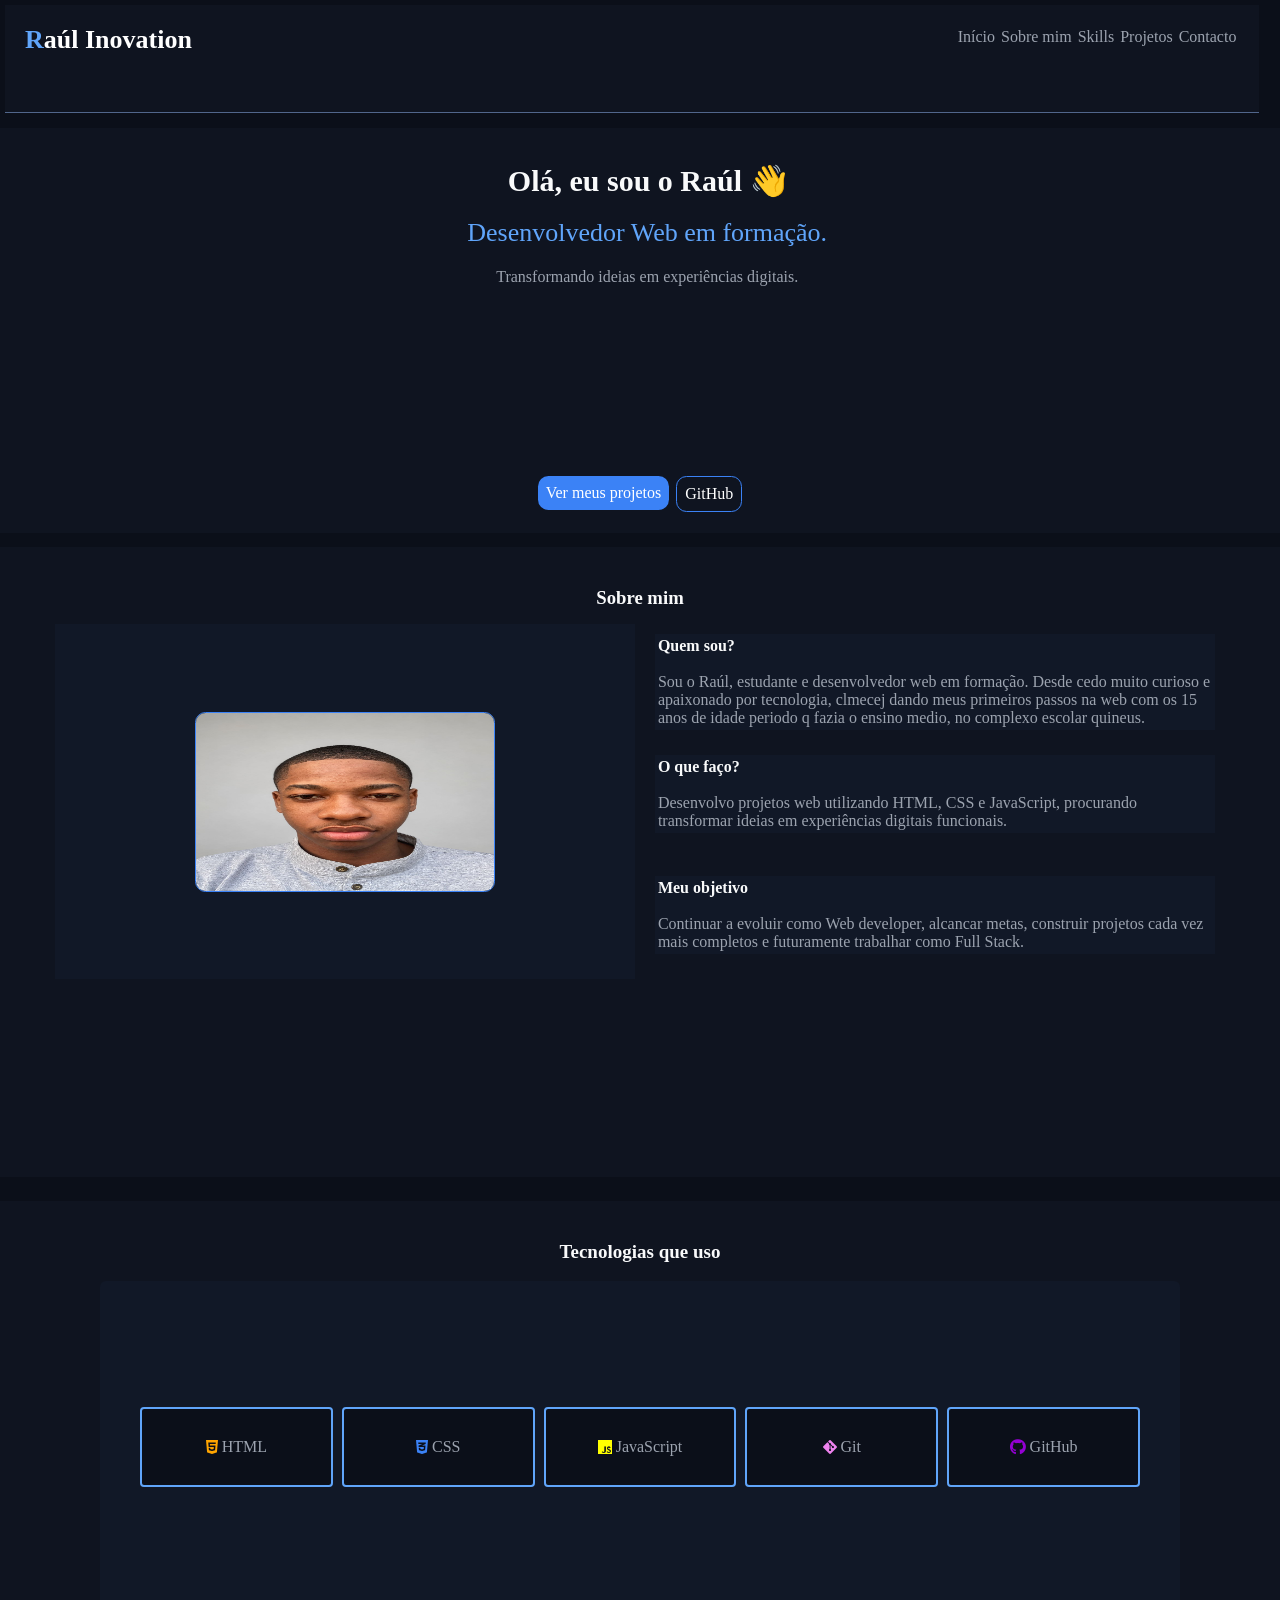
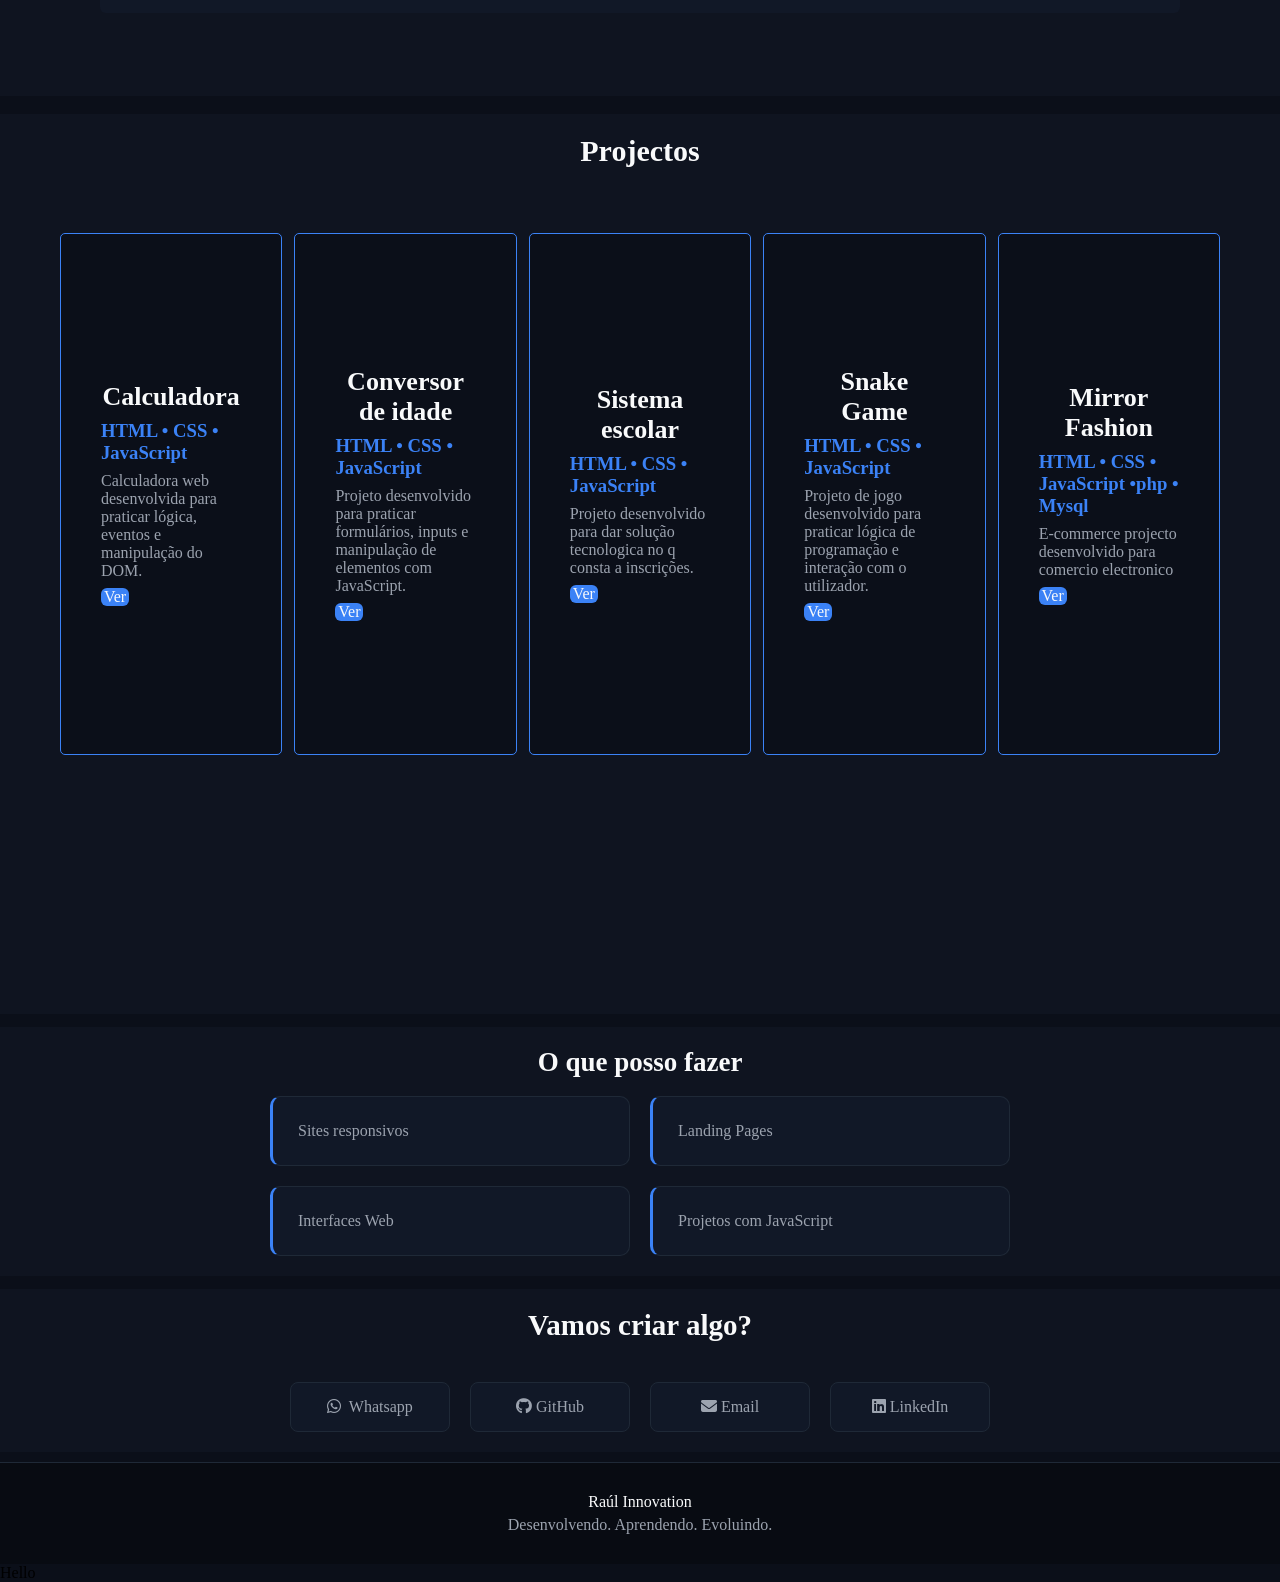
<file: Portofolio/index.html>
<!--DOCTYPE html-->
<html>
  <head>
    <meta charset="UTF-8">
    <meta name="viewport" content="width=device-width, initial-scale=1.0">
    <title>Raúl Innovation | Desenvolvedor Web</title>
    <link rel="stylesheet" href="ferramentas/style/reset.css">
    <link rel="stylesheet" href="ferramentas/style/style.css">
    <link rel="stylesheet" href="https://cdnjs.cloudflare.com/ajax/libs/font-awesome/6.7.2/css/all.min.css">
</head>

<body>
  <header>
   <h2>Raúl Inovation</h2>
    <nav>
     <ul>
      <li><a href="#inicio">Início</a></li>
      <li><a href="#sobre">Sobre mim</a></li>
      <li><a href="#skills">Skills</a></li>
      <li><a href="#projectos">Projetos</a></li>
      <li><a href="#contacto">Contacto</a></li>
    </ul>
   </nav>
</header>

<section class="introduction" id="inicio">
  <section class="descricao">
    <h1>Olá, eu sou o Raúl 👋</h1>
    <p class="desenvolver">Desenvolvedor Web em formação.</p>
    <p class="verificar">Transformando ideias em experiências digitais.</p>
  </section>

 <section class="coordenada">
  <div class="div1">
    <a href="#projectos">Ver meus projetos</a>
  </div>
    
  <div class="div2">
    <a href="#">GitHub</a>
  </div>
 </section>
</section>

<section class="hero" id="sobre">
  <h3>Sobre mim</h3>
  <section class="container_sobre">
   <figure>
    <img src="img/image.png" width="300px" height="180pxpx" alt="Foto de Raúl"> 
   </figure>

<section class="descricoes">

<p>
 <strong>Quem sou?</strong>
<br><br>
Sou o Raúl, estudante e desenvolvedor web em formação.
Desde cedo muito curioso e apaixonado por tecnologia, clmecej dando meus primeiros passos na web com os 15 anos de idade periodo q fazia o ensino medio, no complexo escolar quineus.
</p><br>

<p>
 <strong>O que faço?</strong>
<br><br>
Desenvolvo projetos web utilizando HTML, CSS e JavaScript,
procurando transformar ideias em experiências digitais
funcionais.
</p><br><br>

<p>
<strong>Meu objetivo</strong>
<br><br>
Continuar a evoluir como Web developer, alcancar metas, construir projetos
cada vez mais completos e futuramente trabalhar como Full Stack.
</p><br><br>

</section>
</section>
</section>

<section class="tecnologias" id="skills">
  <h3>Tecnologias que uso</h3><br>
  <section>
    <a href="https://developer.mozilla.org/pt-BR/docs/Learn_web_development/Core/Structuring_content" target="_blank"> <i class="fa-brands fa-html5" style="color:orange;"></i>&nbsp;
    <p >HTML</p>
    </a>
    <a href="https://developer.mozilla.org/pt-BR/docs/Learn_web_development/Core/Styling_basics" target="_blank"><i class="fa-brands fa-css3-alt" style="color:var(--primary);"></i>&nbsp;
    <p>CSS</p>
    </a>
    <a href="https://developer.mozilla.org/pt-BR/docs/Learn_web_development/Core/Scripting" target="_blank" >
      <i class="fa-brands fa-js"style="color:yellow;"></i>&nbsp;
      <p>JavaScript</p></a>
    <a><i class="fa-brands fa-git-alt" style="color:violet;"></i>&nbsp;
      <p>Git</p></a>
    <a><i class="fa-brands fa-github" style="color:darkviolet;"></i>&nbsp;
      <p>GitHub</p></a>
  </section>
</section><br>

<section class="projectos" id="projectos">
  <h1 class="tocar">Projectos</h1><br>
  <section>
    <section class="project">
     <h2>Calculadora</h2>
     <h3>HTML • CSS • JavaScript</h3>
     <p>Calculadora web desenvolvida para praticar lógica, eventos e manipulação do DOM.</p>
     <a href="projectos/calculadora.html">Ver</a>
  </section>

  <section class="project">
    <h2>Conversor de idade</h2>
    <h3>HTML • CSS • JavaScript</h3>
    <p>Projeto desenvolvido para praticar formulários, inputs e manipulação de elementos com JavaScript.</p>
    <a href="projectos/conversor de idade.html">Ver </a>
  </section>
  
  <section class="project">
    <h2>Sistema escolar</h2>
    <h3>HTML • CSS • JavaScript</h3>
    <p>Projeto desenvolvido para dar solução tecnologica no q consta a inscrições.</p>
    <a href="Projecto/view/Home.php">Ver </a>
  </section>


  <section class="project">
    <h2>Snake Game</h2>
    <h3>HTML • CSS • JavaScript</h3>
    <p>Projeto de jogo desenvolvido para praticar lógica de programação e interação com o utilizador.</p>
    <a href="projectos/jogo de cobra/">Ver </a>
  </section>
    <section class="project">
    <h2>Mirror Fashion</h2>
    <h3>HTML • CSS • JavaScript •php • Mysql</h3>
    <p>E-commerce projecto desenvolvido para comercio electronico</p>
    <a href="../Projecto Mirror fashion/e-commerce/index.html">Ver </a>
  </section>
 </section>
 <!-- <a href="#" class="diferente">Ver todos os projetos →</a> -->
</section>

<section class="habilidades">
  <h3 style="text-align: center; color: var(--texto_p); font-size:27px;">O que posso fazer</h3><br>
  <ul>
    <li>Sites responsivos</li>
    <li>Landing Pages</li>
    <li>Interfaces Web</li>
    <li>Projetos com JavaScript</li>
  </ul>
</section>

<section class="conctacto" id="contacto">
 <h4>Vamos criar algo?</h4>
  <div class="meios">
      <a href="https://wa.me/942252523">
      <i class="fa-brands fa-whatsapp"></i>&nbsp; Whatsapp
    </a>

    <a href="https://github.com/raulndombaxi19-commits/Mirror_fashion"><i class="fa-brands fa-github"></i> GitHub
    <a href="mailto:raulndombaxi19@gmail.com">
      <i class="fa-solid fa-envelope"></i>
      Email</a>
<a href="https://www.linkedin.com/" target="_blank">
  <i class="fa-brands fa-linkedin"></i>
  LinkedIn
</a>
  </div>
</section>


<footer>
 <p>Raúl Innovation</p>
 <p>Desenvolvendo. Aprendendo. Evoluindo.</p>
</footer>
<script src="ferramentas/Js/script.js"></script>
</body>
</html>
</file>
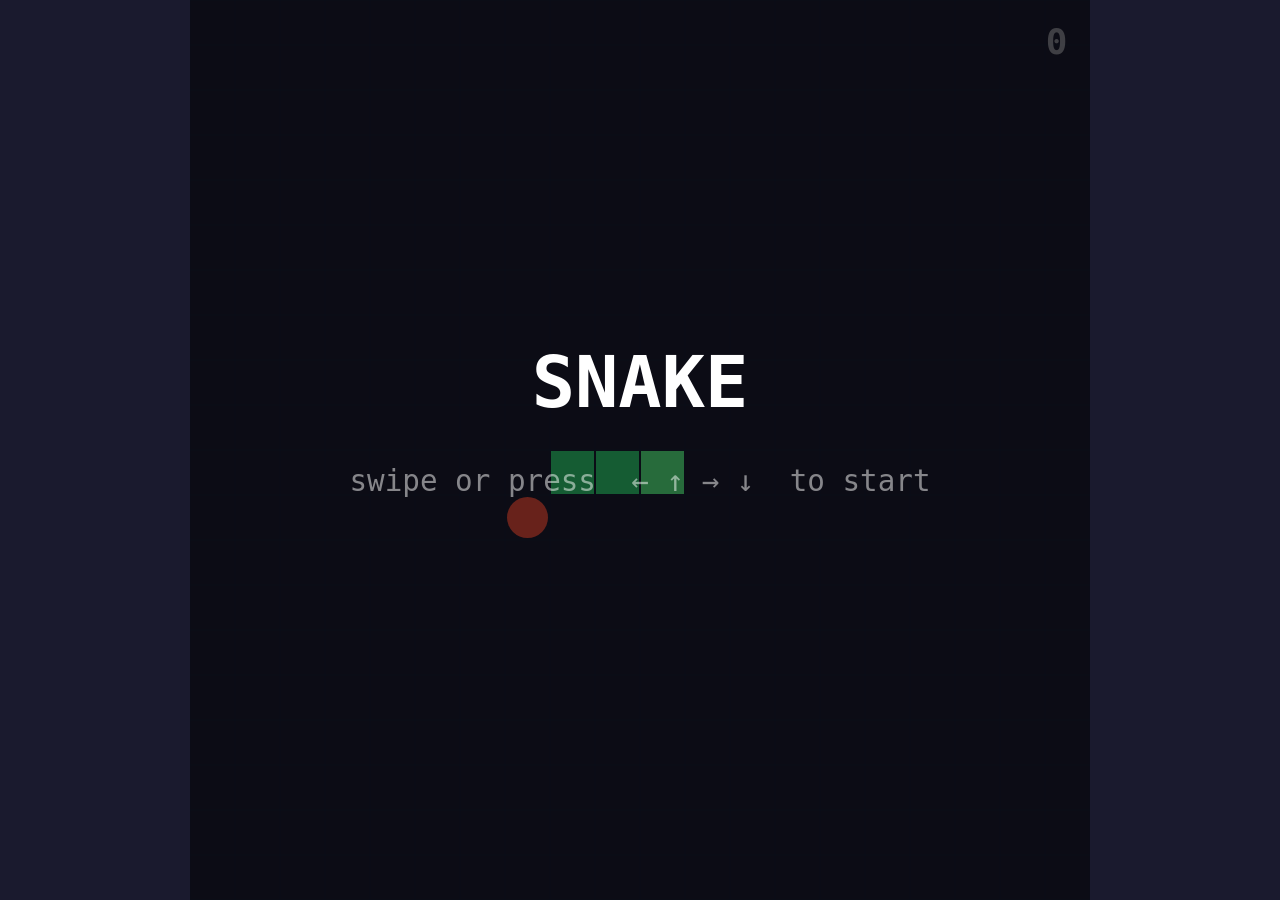
<file: Portofolio/projectos/jogo de cobra/index.html>
<!DOCTYPE html>
<html lang="en">
<head>
  <meta charset="UTF-8">
  <meta name="viewport" content="width=device-width, initial-scale=1">
  <title>Snake</title>
  <link rel="stylesheet" href="style.css">
</head>
<body>
  <canvas id="canvas"></canvas>
  <script src="render.js"></script><!-- defines canvas, ctx, draw() -->
  <script src="input.js"></script><!-- attaches keyboard + touch listeners -->
  <script src="game.js"></script> <!-- state, loop, boot -->

</body>
</html>
</file>
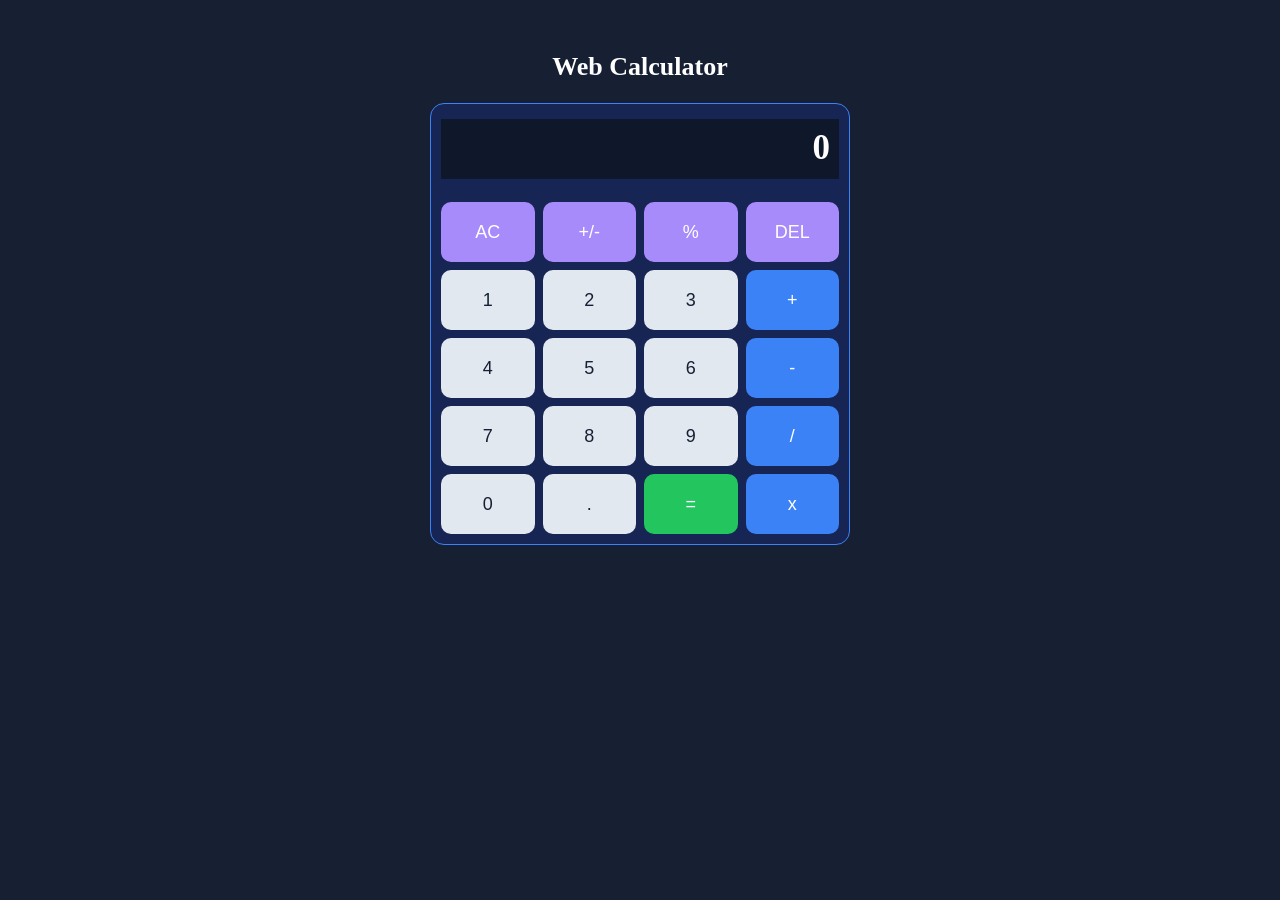
<file: Portofolio/projectos/calculadora.html>
<!DOCTYPE html>
<html>

<head>
  <meta charset="UTF-8">
  <meta name="viewport" content="width=device-width, initial-scale=1">
  <link rel="stylesheet" href="../ferramentas/style/style.css">
  <style>
  
 
  </style>
  <title></title>
</head>

<body class="calculator">
  <h2>Web Calculator</h2>
  <section class="art">
    <section class="display">
      0
    </section><br>
    <section class="controles">
      <button class="operador_el" id="Eliminar">AC</button>
      <button class="operador_elo" id="alterar" >+/-</button>
      <button class="operador_elo" id="porcentos">%</button>
      <button class="operador_el">DEL</button>
      <button class="btn" data-number="1">1</button>
      <button class="btn" data-number="2">2</button>
      <button class="btn" data-number="3">3</button>
      <button class="operadores">+</button>
      <button class="btn" data-number="4">4</button>
      <button class="btn" data-number="5">5</button>
      <button class="btn" data-number="6">6</button>
      <button class="operadores">-</button>
      <button class="btn" data-number="7">7</button>
      <button class="btn" data-number="8">8 </button>
      <button class="btn" data-number="9">9</button>
      <button class="operadores">/</button>
      <button class="btn" data-number="0">0</button>
      <button class="btn" data-number=".">.</button>
      <button class="igual">=</button>
      <button class="operadores">x</button>
    
    </section>
  </section>
 <script src="../ferramentas/Js/calculadora.js"></script>
</body>

</html>
</file>
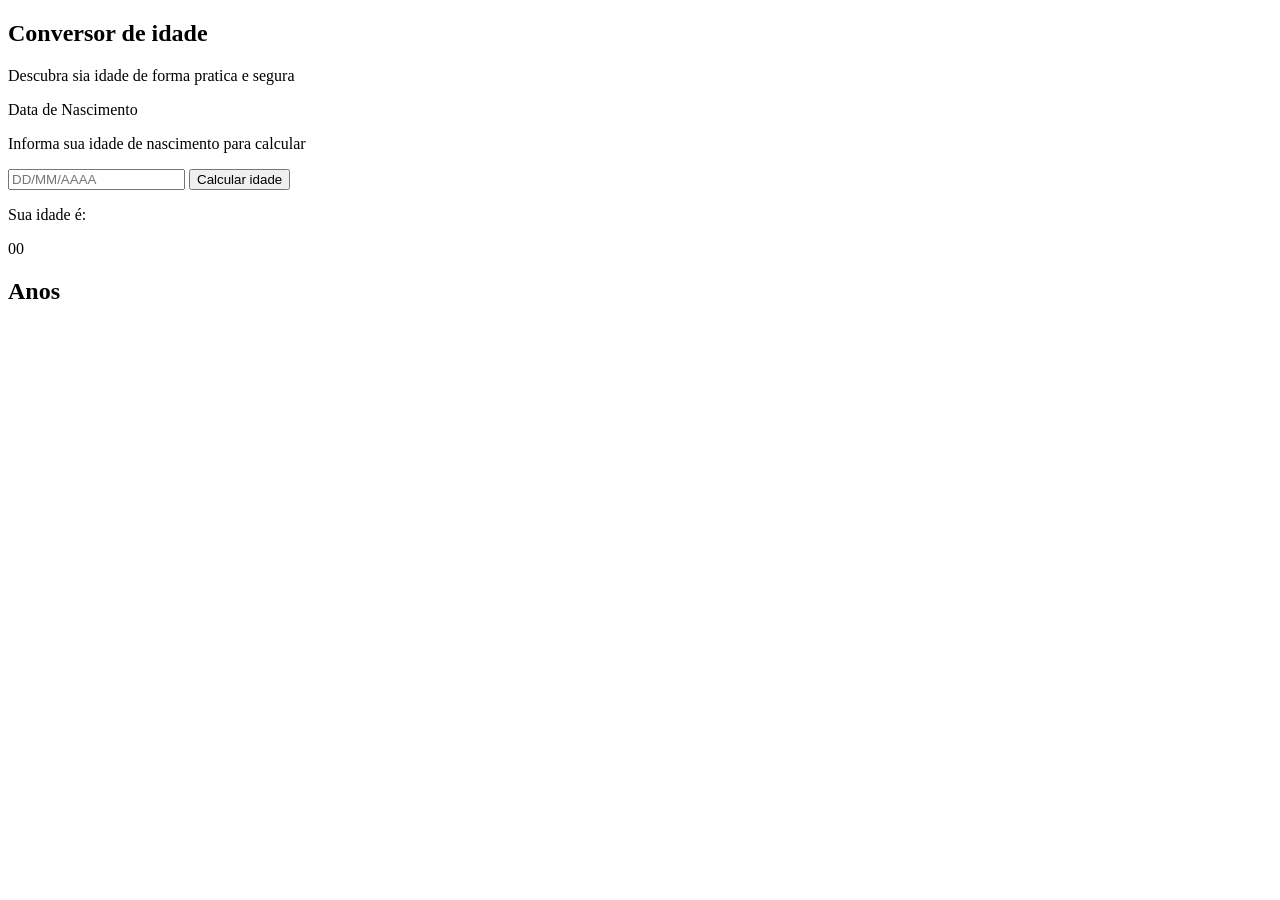
<file: Portofolio/projectos/converter.html>
<!DOCTYPE html>
<html>

<head>
  <meta charset="UTF-8">
  <meta name="viewport" content="width=device-width, initial-scale=1">
  <title></title>
</head>

<body>
 <section class="calculator">
   <header class="primary_content">
    <h1>Conversor de idade</h1>
    <p>Descubra sia idade de forma pratica e segura</p>
   </header>
   <form class="principal_section">
     <label>Data de Nascimento</label>
     <p>Informa sua idade de nascimento para calcular</p>
     <input type="number" id="numero" name="number" placeholder="DD/MM/AAAA">
     <button type="submit">
      <i class="fa-brands fa-calculator"></i>
      Calcular idade
     </button>
  
   </form>
   
   <section class="exibicao">
    <p>Sua idade é:</p>
    <section class="resultado">
     <div>
      <p>00</p>
      <h2>Anos</h2>
    </div>
    </section>

    
   </section>
   
 </section>
</body>

</html>
</file>
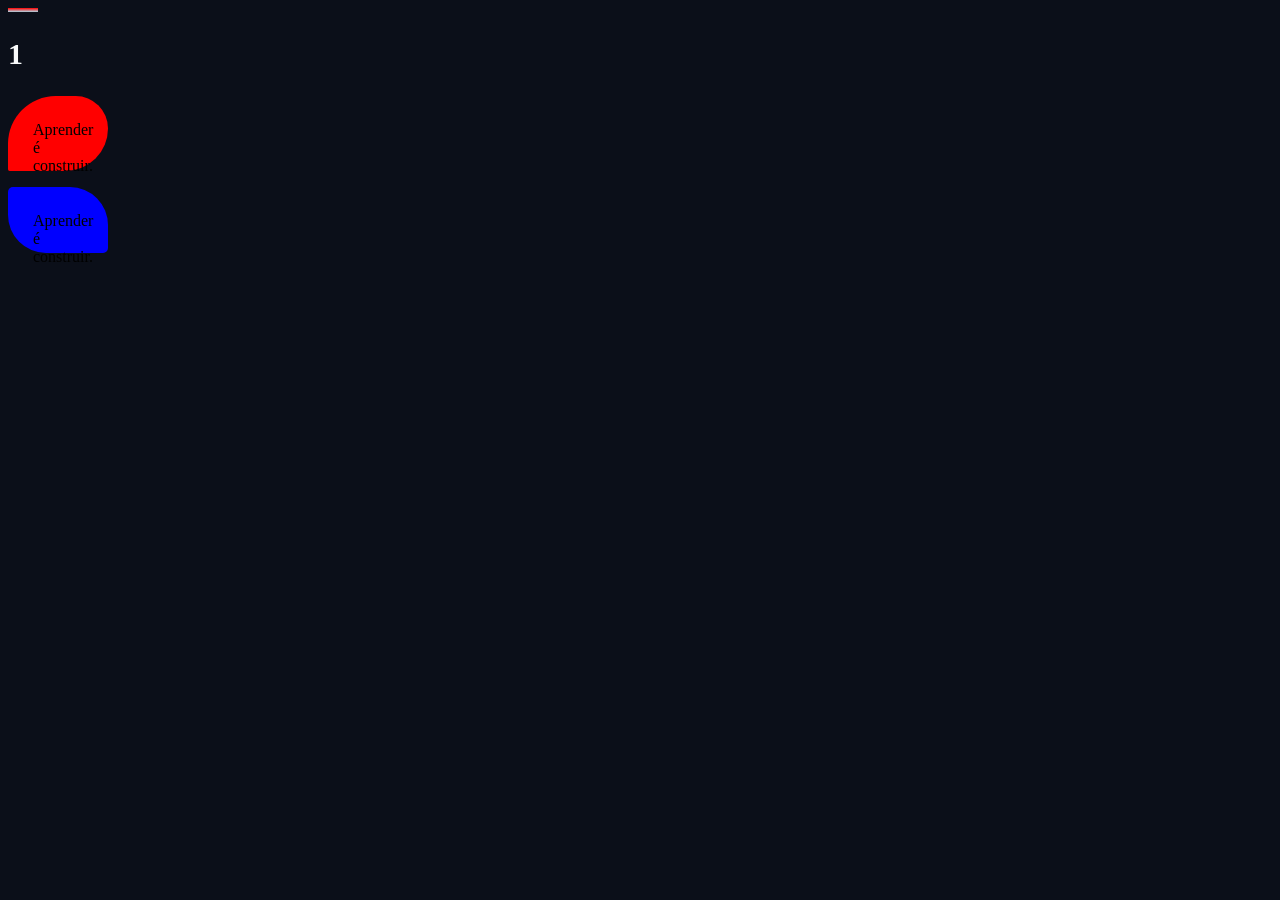
<file: Portofolio/projectos/linktree.html>
<!DOCTYPE html>
<html>

<head>
  <meta charset="UTF-8">
  <meta name="viewport" content="width=device-width, initial-scale=1">
  <link rel="stylesheet" href="../ferramentas/style/style.css">
  <title></title>
  <style>
  .card::before{
    content:"";
    display:block;
    width:30px;
    height:4px;
    background:linear-gradient(180deg,red,lightblue);
  }

  </style>
</head>

<body class="link">
<article class="card">
  <h1>1</h1>
  <p style="background:red; height:25px; width:50px; padding:25px; border-radius:112px 76px 100px 4px;">Aprender é construir.</p>
  <p style="background:blue; height:16px; width:50px; padding:25px; border-radius:5px 38px">Aprender é construir.</p>
</article>

 <script>
   let t=document.querySelector("h1");
   
   setInterval(function(){
    t.textContent=Number(t.textContent)+1
   },1000)
 </script>
</body>

</html>
</file>
<file: Portofolio/ferramentas/style/style.css>
:root{
  --fundo:#0B0F19;
  --fundo_secundario:#0F1420;
  --superficie:#111827;
  --texto_p:#F9FAFB;
  --primary:#3B82F6;
  --hover:#60A5FA;
  --nav_a:#9ca3af;
  --sec_titulo:17px;
  --subtitulo:19px;
  --titulo:30px;
  --width: 100vw;
  --heith: 18vh;
    --fundo_c: #172033;
  --secundario_c: #172554;
  --display_c: #0F172A;
  --numeros_c: #ffffff;
  --btnb_p_c: #E2E8F0;
  --btn_op_c: #3B82F6;

}

html{
  scroll-behavior: smooth;
}
body{
  background: var(--fundo);
  width: var(--width);
  height: var(--heith);
}
header{
  display:flex;
  flex-direction:row;
  justify-content: space-between;
  background: var(--fundo_secundario);
  width:98vw;
  height:12vh;
  padding:20px;
  margin:5px 5px 2px;
  border-bottom: 1px solid #51668b;
  
}
header ul{
  display:flex;
  justify-content: space-between;
  list-style:none;
}
header li{
  padding: 3px;
  
}
 header nav a{
  color: var(--nav_a);
  text-decoration: none;
  
}
header nav a:hover{
  color: var(--hover);
  text-decoration: none;
  
}
 header h2::first-letter{
  color:var(--hover);
  
}
h1{
  font-size: var(--titulo);
  color: var(--texto_p);  
}
h2,.tecnologias h3{
  font-size: var(--subtitulo);
  color: var(--texto_p);  
}
.introduction{
  display:flex;
  flex-direction:column;
  justify-content:center;
  background: var(--fundo_secundario);
  width:100vw;
  height:45vh;
  padding:20px;
  margin-top: 15px;
  margin-bottom: 14px;
}
.descricao{
  display:flex;
  flex-direction:column;
  justify-content: flex-start;
  align-items: center;
  width:98vw;
  height:45vh;
  margin-bottom: 10px;
  gap:20px;
  padding:15px;
}
.descricao  .desenvolver{
  color: var(--hover);
  font-size: 26px;
  
}
.descricao .verificar{
  color:var(--nav_a);
  
}
.coordenada{
  width: 100%;
  display:flex;
  flex-direction:row;
  justify-content: center;
  align-items: flex-start;
  gap: 7px;
  height: 8%;
  padding-bottom: 2cap;
  margin-bottom: 8px;

  
}
.coordenada .div1,.coordenada .div2{
  padding:8px;
  border-radius: 1cap;
  cursor: pointer;
  
  
  
}
.div1{
  background: var(--primary);
  transition: all 0.3s ease;
 
}
.div2{
  background:var(--fundo_secundario);
  border: 1px solid var(--primary);
  transition: all 0.3s ease;
 
}
.div2 a,.div1 a{
  text-decoration: none;
   color: white;
  
}
.div1:hover,.div2:hover{
  background: var(--primary);
  transform: scale(0.9);
  border-color: 1px solid var(--nav_a);
 
}
 .hero{
  display:flex;
  flex-direction:column;
  width:100vw;
  height:70vh;
  background:var(--fundo_secundario);
  padding:40px;
  box-sizing:border-box;
  margin-bottom: 3ch;
}

.hero h3{
  color:var(--texto_p);
  text-align:center;
}
.hero strong{
  color:var(--texto_p);
  text-align:center;
}
.container_sobre{
  display:flex;
  flex-direction:row;
  justify-content:center;
  align-items:stretch;
  gap:10px;
  width:100%;
  height:70%;
  padding:15px;
  box-sizing:border-box;
}

figure{
  width:50%;
  height:100%;
  margin:0;
  background:var(--superficie);
  display: flex;
  align-items: center;
  justify-content: center;
}
figure img{
  border: 1.5px solid var(--primary);
  border-radius: 1cap;
}

.descricoes{
  width:50%;
  height:100%;
  padding:10px;
  box-sizing:border-box;
}

.descricoes p{
  background:var(--superficie);
  padding:3px;
  margin-bottom: 7px;
  color: var(--nav_a);
  transition: all 0,3s ease;
}
.descricoes p:hover{
  
  transform: translateY(-5px);
  border: 2px solid var(--hover);
}
.tecnologias{
  width:100vw;
  height:55vh;
  background:var(--fundo_secundario);
  padding:40px;
  display: flex;
  flex-direction: column;
  justify-content: flex-start;
  align-items: center;
  
}
.tecnologias section{
  width:90%;
  height:80%;
  background:var(--superficie);
  padding:40px;
  display: flex;
  flex-direction: row;
  justify-content: space-around;
  align-items: center;
  border-radius:6px;
  gap: 9px;
  
}.tecnologias section a{
  display: flex;
  align-items: center;
  justify-content: center;
  text-align: center;
  background: var(--fundo);
  padding:13px;
  flex: 1 2;
  height: 80px;
  width: 80px;
  color: var(--nav_a);
  border-radius: 4px;
  border: 2px solid var(--hover);
  transition: all 0.4s ease;
  text-decoration:none;
}
.tecnologias section a:hover{
  transform: translateY(-6px);
  border-color: var(--primary);
  
}
.projectos p{
 color: var(--nav_a);
}
.projectos h2{
 color: var(--texto_p);

}
.projectos h3{
 color: var(--primary);

}
.diferente{
 color: var(--primary);
 text-decoration: none;

}
.projectos .project>a{
 color: var(--texto_p);
 background: var(--primary);
 text-decoration: none;
 width: 20%;
 text-align: center;
 border-radius: 6px;

}



.projectos{
  width:100vw;
  height:100vh;
  background:var(--fundo_secundario);
  padding:20px;
  display: flex;
  flex-direction:column;
  justify-content: flex-start;
  align-items: center;
  gap:6px;
  object-fit:cover;
}

.projectos section{
  width:100%;
  height:70%;
  /* background:var(--superficie); */
  padding:40px;
  display: flex;
  flex-direction:row;
  justify-content: space-around;
  align-items: center;
  gap:12px;
  
  /*grid-template-columns: 1fr 1fr;
  gap: 10px;*/
}
.projectos .project{
  
  height:100%;
  background:var(--fundo);
  border: 1px solid var(--primary);
  border-radius: 5px;
  padding:40px;
  display: flex;
  flex-direction:column;
  justify-content:center;
  align-items: stretch;
  gap: 8px;
  margin-bottom: 10px;
  transition: all 0.4s ease;
}
.projectos .project:hover{
  transform: translateY(-7px);
  border: 2px solid var(--superficie);
  
}

.habilidades ul {
  max-width: 900px;
  margin: 0 auto;
  display: flex;
  flex-wrap: wrap;
  justify-content: center;
  gap: 20px;
  list-style: none;
}
.habilidades  {
  width: 100%;
  background:var(--fundo_secundario);
  padding: 20px;
  margin-top: 1%;
  margin-bottom: 10px;
}

.conctacto {
  text-align: center;
  width: 100%;
  background:var(--fundo_secundario);
  padding: 20px;
  margin-top: 1%;
  margin-bottom: 10px;

}

.conctacto h4 {
  font-size: 29px;
  margin-bottom: 40px;
  color: var(--texto_p);
}

.meios {
  display: flex;
  align-items: center;
  justify-content: center;
  gap: 20px;
}

.meios a {
  width: 160px;
  padding: 15px;
  background-color: #111827;
  border: 1px solid #1F2937;
  border-radius: 8px;
  color: #9CA3AF;
  transition: 0.3s;
  text-decoration: none;
}

.meios a:hover {
  background-color: #3B82F6;
  border-color: #3B82F6;
  color: #FFFFFF;
}

footer {
  width: 100%;
  padding: 30px 8%;
  text-align: center;
  background-color: #080B12;
  border-top: 1px solid #1F2937;
  color: #9CA3AF;
}

footer p:first-child {
  color: #F9FAFB;
  margin-bottom: 5px;
}

.habilidades li {
  width: 40%;
  padding: 25px;
  background-color: #111827;
  border: 1px solid #1F2937;
  border-left: 3px solid #3B82F6;
  border-radius: 10px;
  color: #9CA3AF;
}
/* //responsidade */
@media (max-width: 768px){

  body{
    width:100%;
    height:auto;
  }

  header{
    width:100%;
    height:auto;
    padding:15px;
    margin:0;
    box-sizing:border-box;
    flex-direction:column;
    align-items:center;
    gap:15px;
  }

  header ul{
    width:100%;
    padding:0;
    justify-content:center;
    flex-wrap:wrap;
    gap:10px;
  }

  .introduction{
    width:100%;
    height:auto;
    padding:40px 20px;
    box-sizing:border-box;
  }

  .descricao{
    width:100%;
    height:auto;
    padding:10px;
    text-align:center;
    box-sizing:border-box;
  }

  .descricao .desenvolver{
    font-size:22px;
  }

  .coordenada{
    width:100%;
    height:auto;
    padding:10px 0;
    flex-wrap:wrap;
  }

  .hero{
    width:100%;
    height:auto;
    padding:30px 15px;
  }

  .container_sobre{
    width:100%;
    height:auto;
    flex-direction:column;
    align-items:center;
    padding:10px;
  }

  figure{
    width:100%;
    height:250px;
  }

  .descricoes{
    width:100%;
    height:auto;
  }

  .descricoes p{
    padding:10px;
  }

  .tecnologias{
    width:100%;
    height:auto;
    padding:30px 15px;
    box-sizing:border-box;
  }

  .tecnologias section{
    width:100%;
    height:auto;
    padding:20px;
    flex-wrap:wrap;
    box-sizing:border-box;
  }

  .tecnologias section a{
    flex:1 1 100px;
    width:auto;
  }
  

  .projectos{
    width:100%;
    height:auto;
    padding:30px 15px;
    box-sizing:border-box;
  }

  .projectos section{
    width:100%;
    height:auto;
    padding:10px;
    flex-direction:column;
  }

  .projectos .project{
    width:100%;
    height:auto;
    padding:25px;
    box-sizing:border-box;
  }

  .projectos .project>a{
    width:auto;
    padding:10px;
  }

  .habilidades{
    width:100%;
    padding:30px 15px;
    box-sizing:border-box;
  }

  .habilidades ul{
    width:100%;
    padding:0;
    flex-direction:column;
    align-items:center;
  }
  .habilidades li{
    width:100%;
    box-sizing:border-box;
  }
  .conctacto{
    width:100%;
    padding:30px 15px;
    box-sizing:border-box;
  }
.conctacto h4{
    font-size:26px;
    margin-bottom:25px;
  }
 .meios{
    flex-direction:column;
    gap:10px;
  }
 .meios a{
    width:80%;
  }
footer{
    width:100%;
    box-sizing:border-box;
    padding:30px 15px;
  }
}
.none{display:none;}

/* calculadora */
 
.calculator{
  background: var(--fundo_c);
  min-height: 100vh;
  width: 100%;
  display: flex;
  flex-direction: column;
  align-items: center;
  padding: 30px 15px;
  margin: 0;
  box-sizing: border-box;
}
.art {
  display: flex;
  flex-direction: column;
  justify-content: center;
  align-items: center;
  padding: 10px;
  border-radius: 14px;
  border: 1px solid var(--btn_op_c);
  width: 90%;
  max-width: 420px;
  background: var(--secundario_c);
  box-sizing: border-box;
  min-height: 40vh;
}

.art .display {
  width: 100%;
  color: white;
  padding: 9px;
  min-height: 60px;
  background: var(--display_c);
  margin: 5px 0;
  text-align: right;
  font-size: 35px;
  font-weight: bold;
  box-sizing: border-box;
  overflow: hidden;
}

.controles {
  display: grid;
  grid-template-rows: repeat(5, 1fr);
  grid-template-columns: repeat(4, 1fr);
  width: 100%;
  gap: 8px;
  box-sizing: border-box;
}

button {
  border-radius: 10px;
  border: none;
  cursor: pointer;
  font-size: 18px;
}

.art button {
  height: 60px;
  width: 100%;
}

button[class*="operadores"] {
  color: var(--numeros_c);
  background: var(--btn_op_c);
}

.operador_el {
  background: #A78BFA;
  color: white;
}

.operador_elo {
  background: #A78BFA;
  color: white;
}

.btn {
  background: var(--btnb_p_c);
  color: #172033;
}

.igual {
  background: #22C55E;
  color: white;
}

h2 {
  font-size: 26px;
  color: white;
  text-align: center;
}
.art button:hover {
  transform: scale(0.96);
}
@media (max-width: 500px) {
  body {
    padding: 20px 10px;
  }
  .art {
    width: 100%;
    padding: 8px;
  }
  .art .display {
    font-size: 28px;
    min-height: 55px;
  }
  .art button {
    height: 55px;
  }
  .controles {
    gap: 6px;
  }
}
@media (max-width: 350px) {
  h2 {
    font-size: 22px;
  }
  .art button {
    height: 50px;
    font-size: 16px;
  }
  .art .display {
    font-size: 24px;
  }
}
</file>
<file: Portofolio/projectos/jogo de cobra/style.css>
*, *::before, *::after { box-sizing: border-box; }

body {
  margin: 0;
  display: flex;
  justify-content: center;
  align-items: center;
  min-height: 100vh;
  background: #1a1a2e;
}

canvas {
  display: block;
  /* Pixel-perfect scaling — no blurry edges */
  image-rendering: pixelated;
  image-rendering: crisp-edges;
}
</file>
